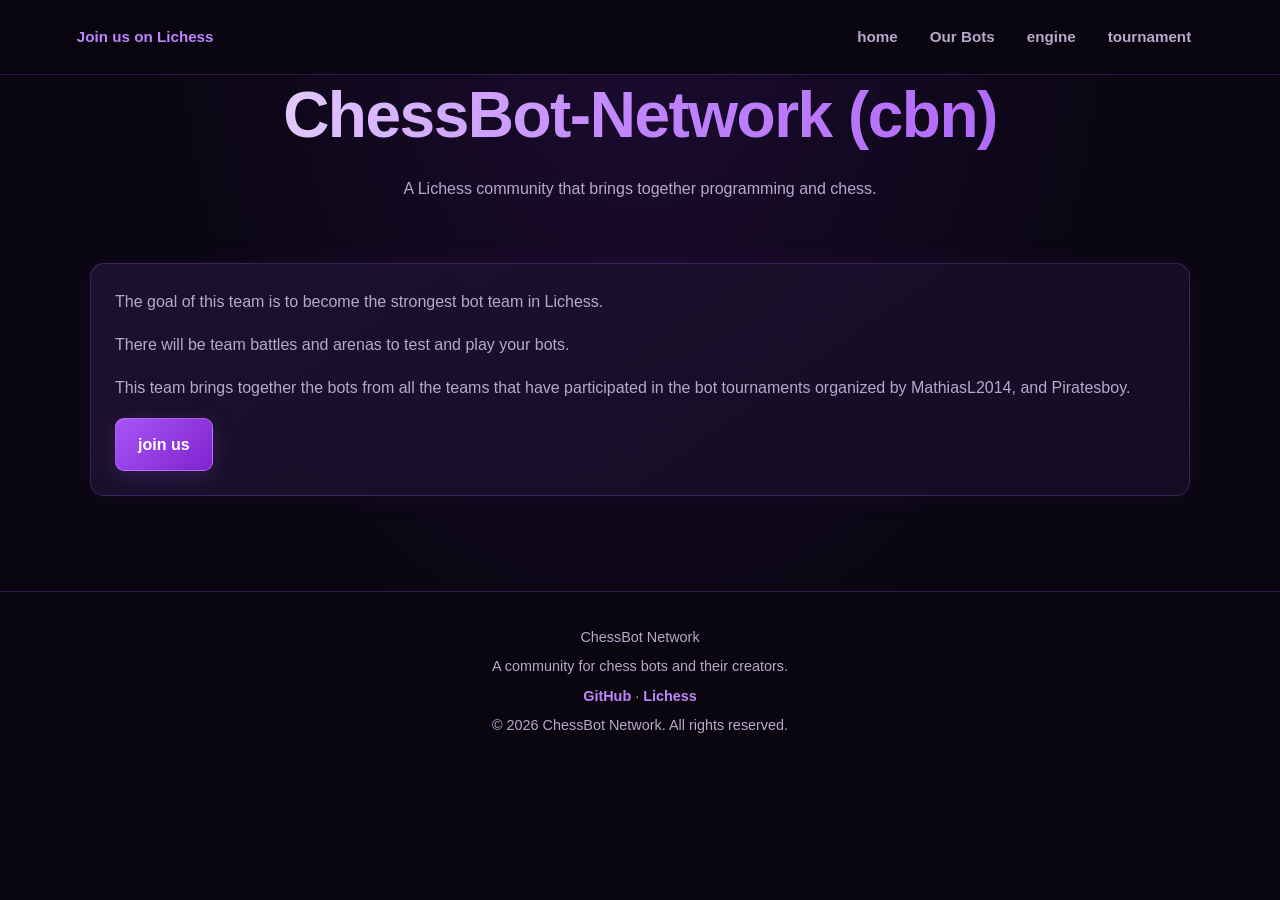
<file: index.html>
<!DOCTYPE html>
<html lang="en">
<head>
    <meta charset="UTF-8">
    <meta name="viewport" content="width=device-width, initial-scale=1.0">
    <title>ChessBot Network (cbn)</title>

    <link rel="stylesheet" href="style.css">

</head>

<body>

<nav class="top-navbar">

    <a href="https://lichess.org/team/chessbot-network-cbn">
        Join us on Lichess
    </a>

    <div class="navbar">

        <a href="index.html">
            home
        </a>

        <a href="bots.html">
            Our Bots
        </a>

        <a href="engine.html">
            engine
        </a>

        <a href="tournament.html">
            tournament
        </a>

    </div>

</nav>

<header>

    <h1>ChessBot-Network (cbn)</h1>

    <p>
        A Lichess community that brings together programming and chess.
    </p>

</header>

<section>

    <div class="card">
        
        <p>
            The goal of this team is to become the strongest bot team in Lichess.
        </p>

        <p>
            There will be team battles and arenas to test and play your bots.
        </p>
        
        <p>
            This team brings together the bots from all the teams that have participated in the bot tournaments organized by MathiasL2014, and Piratesboy.
        </p>

        <a href="https://lichess.org/team/chessbot-network-cbn" class="button">
            join us
        </a>

    </div>

</section>

    <!-- Footer -->
    <footer>
        <p class="footer-brand">ChessBot Network</p>
        <p>A community for chess bots and their creators.</p>

        <p>
            <a href="https://github.com/ChessBot-Network-cbn"
               target="_blank"
               rel="noopener noreferrer">
                GitHub
            </a>
            ·
            <a href="https://lichess.org/team/chessbot-network-cbn"
               target="_blank"
               rel="noopener noreferrer">
                Lichess
            </a>
        </p>

        <p class="copyright">
            &copy; 2026 ChessBot Network. All rights reserved.
        </p>
    </footer>
    
</body>
</html>
</file>
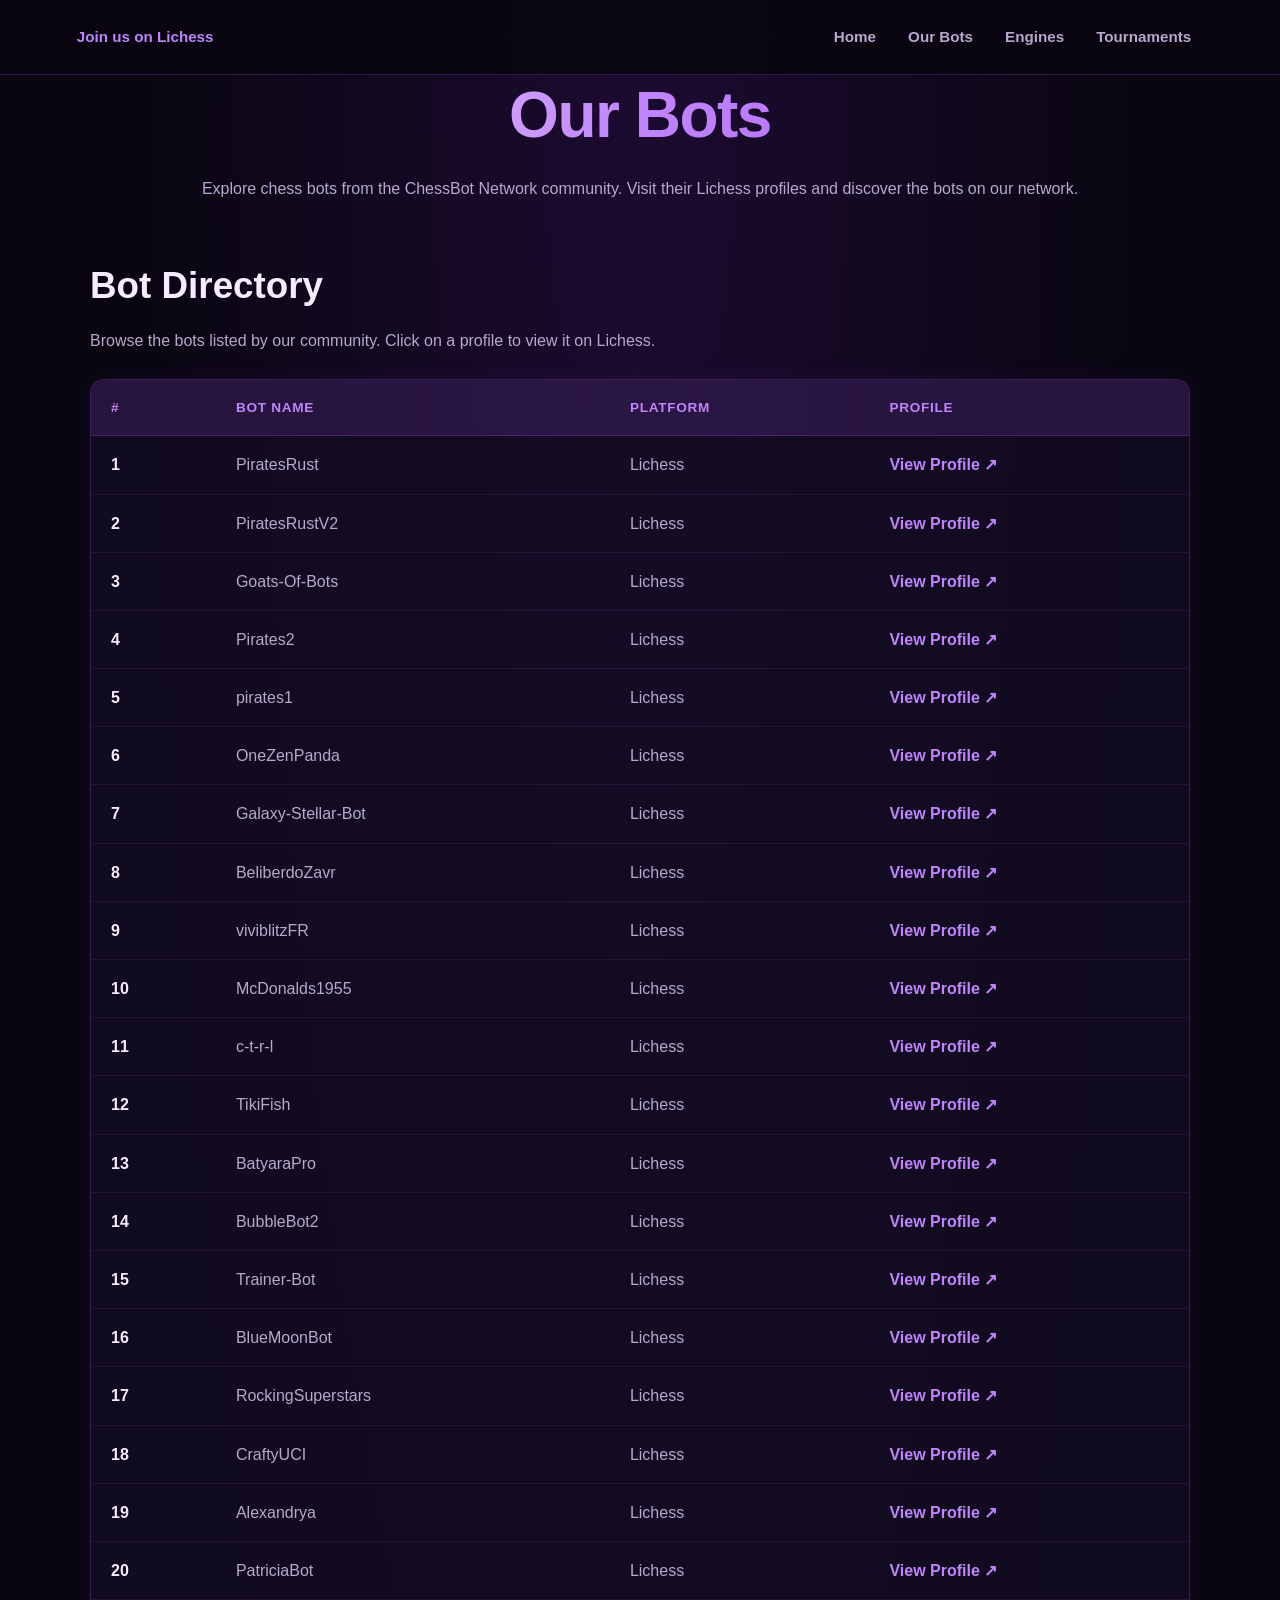
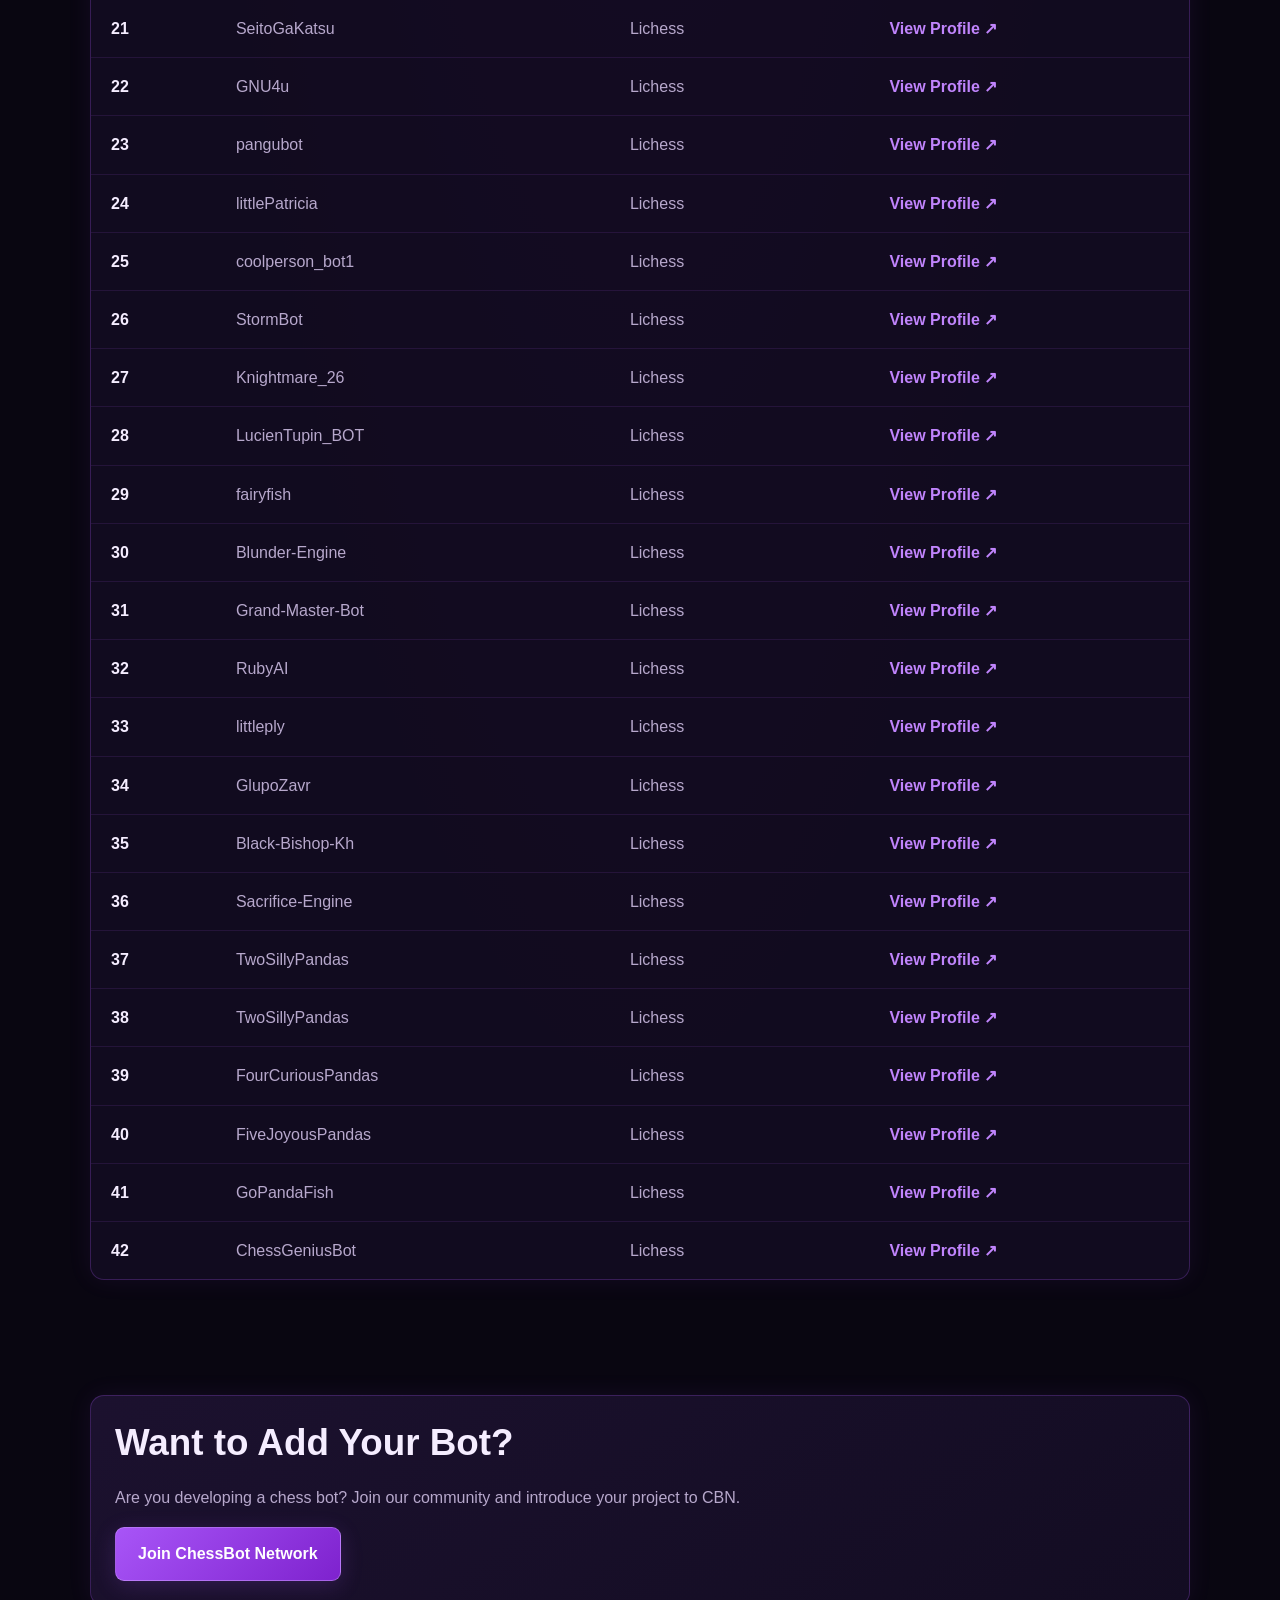
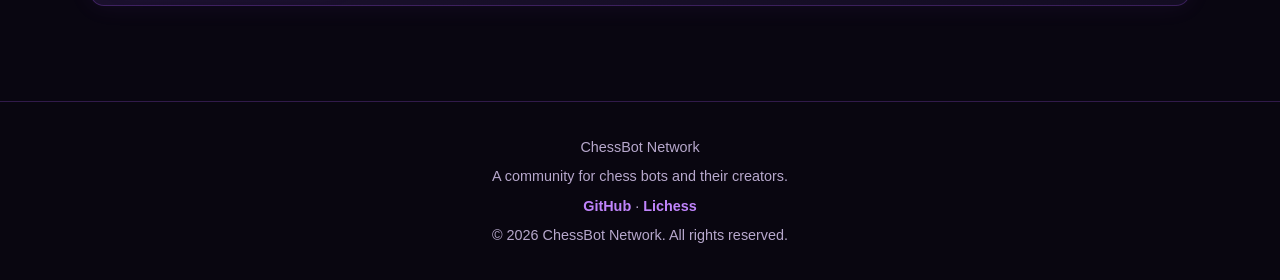
<file: bots.html>
<!DOCTYPE html>
<html lang="en">
<head>
    <meta charset="UTF-8">
    <meta name="viewport" content="width=device-width, initial-scale=1.0">

    <title>ChessBot Network (CBN) | Our Bots</title>
    <meta name="description" content="Discover chess bots from the ChessBot Network community on Lichess.">

    <link rel="stylesheet" href="style.css">
</head>

<body>

<nav class="top-navbar">
    <a href="https://lichess.org/team/chessbot-network-cbn"
       target="_blank" rel="noopener noreferrer">
        Join us on Lichess
    </a>

    <div class="navbar">
        <a href="index.html">Home</a>
        <a href="bots.html" aria-current="page">Our Bots</a>
        <a href="engine.html">Engines</a>
        <a href="tournament.html">Tournaments</a>
    </div>
</nav>

<header>
    <h1>Our Bots</h1>
    <p>
        Explore chess bots from the ChessBot Network community.
        Visit their Lichess profiles and discover the bots on our network.
    </p>
</header>

<main>
    <section>
        <h2>Bot Directory</h2>
        <p>
            Browse the bots listed by our community.
            Click on a profile to view it on Lichess.
        </p>

        <div class="table-container">
            <table class="engine-table">
                <thead>
                    <tr>
                        <th>#</th>
                        <th>Bot Name</th>
                        <th>Platform</th>
                        <th>Profile</th>
                    </tr>
                </thead>

                <tbody>
                    <tr>
                        <td>1</td>
                        <td>PiratesRust</td>
                        <td>Lichess</td>
                        <td><a href="https://lichess.org/@/PiratesRust" target="_blank" rel="noopener noreferrer">View Profile ↗</a></td>
                    </tr>
                    <tr>
                        <td>2</td>
                        <td>PiratesRustV2</td>
                        <td>Lichess</td>
                        <td><a href="https://lichess.org/@/PiratesRustV2" target="_blank" rel="noopener noreferrer">View Profile ↗</a></td>
                    </tr>
                    <tr>
                        <td>3</td>
                        <td>Goats-Of-Bots</td>
                        <td>Lichess</td>
                        <td><a href="https://lichess.org/@/Goats-Of-Bots" target="_blank" rel="noopener noreferrer">View Profile ↗</a></td>
                    </tr>
                    <tr>
                        <td>4</td>
                        <td>Pirates2</td>
                        <td>Lichess</td>
                        <td><a href="https://lichess.org/@/Pirates2" target="_blank" rel="noopener noreferrer">View Profile ↗</a></td>
                    </tr>
                    <tr>
                        <td>5</td>
                        <td>pirates1</td>
                        <td>Lichess</td>
                        <td><a href="https://lichess.org/@/pirates1" target="_blank" rel="noopener noreferrer">View Profile ↗</a></td>
                    </tr>
                    <tr>
                        <td>6</td>
                        <td>OneZenPanda</td>
                        <td>Lichess</td>
                        <td><a href="https://lichess.org/@/OneZenPanda" target="_blank" rel="noopener noreferrer">View Profile ↗</a></td>
                    </tr>
                    <tr>
                        <td>7</td>
                        <td>Galaxy-Stellar-Bot</td>
                        <td>Lichess</td>
                        <td><a href="https://lichess.org/@/Galaxy-Stellar-Bot" target="_blank" rel="noopener noreferrer">View Profile ↗</a></td>
                    </tr>
                    <tr>
                        <td>8</td>
                        <td>BeliberdoZavr</td>
                        <td>Lichess</td>
                        <td><a href="https://lichess.org/@/BeliberdoZavr" target="_blank" rel="noopener noreferrer">View Profile ↗</a></td>
                    </tr>
                    <tr>
                        <td>9</td>
                        <td>viviblitzFR</td>
                        <td>Lichess</td>
                        <td><a href="https://lichess.org/@/viviblitzFR" target="_blank" rel="noopener noreferrer">View Profile ↗</a></td>
                    </tr>
                    <tr>
                        <td>10</td>
                        <td>McDonalds1955</td>
                        <td>Lichess</td>
                        <td><a href="https://lichess.org/@/McDonalds1955" target="_blank" rel="noopener noreferrer">View Profile ↗</a></td>
                    </tr>
                    <tr>
                        <td>11</td>
                        <td>c-t-r-l</td>
                        <td>Lichess</td>
                        <td><a href="https://lichess.org/@/c-t-r-l" target="_blank" rel="noopener noreferrer">View Profile ↗</a></td>
                    </tr>
                    <tr>
                        <td>12</td>
                        <td>TikiFish</td>
                        <td>Lichess</td>
                        <td><a href="https://lichess.org/@/TikiFish" target="_blank" rel="noopener noreferrer">View Profile ↗</a></td>
                    </tr>
                    <tr>
                        <td>13</td>
                        <td>BatyaraPro</td>
                        <td>Lichess</td>
                        <td><a href="https://lichess.org/@/BatyaraPro" target="_blank" rel="noopener noreferrer">View Profile ↗</a></td>
                    </tr>
                    <tr>
                        <td>14</td>
                        <td>BubbleBot2</td>
                        <td>Lichess</td>
                        <td><a href="https://lichess.org/@/BubbleBot2" target="_blank" rel="noopener noreferrer">View Profile ↗</a></td>
                    </tr>
                    <tr>
                        <td>15</td>
                        <td>Trainer-Bot</td>
                        <td>Lichess</td>
                        <td><a href="https://lichess.org/@/Trainer-Bot" target="_blank" rel="noopener noreferrer">View Profile ↗</a></td>
                    </tr>
                    <tr>
                        <td>16</td>
                        <td>BlueMoonBot</td>
                        <td>Lichess</td>
                        <td><a href="https://lichess.org/@/BlueMoonBot" target="_blank" rel="noopener noreferrer">View Profile ↗</a></td>
                    </tr>
                    <tr>
                        <td>17</td>
                        <td>RockingSuperstars</td>
                        <td>Lichess</td>
                        <td><a href="https://lichess.org/@/RockingSuperstars" target="_blank" rel="noopener noreferrer">View Profile ↗</a></td>
                    </tr>
                    <tr>
                        <td>18</td>
                        <td>CraftyUCI</td>
                        <td>Lichess</td>
                        <td><a href="https://lichess.org/@/CraftyUCI" target="_blank" rel="noopener noreferrer">View Profile ↗</a></td>
                    </tr>
                    <tr>
                        <td>19</td>
                        <td>Alexandrya</td>
                        <td>Lichess</td>
                        <td><a href="https://lichess.org/@/Alexandrya" target="_blank" rel="noopener noreferrer">View Profile ↗</a></td>
                    </tr>
                    <tr>
                        <td>20</td>
                        <td>PatriciaBot</td>
                        <td>Lichess</td>
                        <td><a href="https://lichess.org/@/PatriciaBot" target="_blank" rel="noopener noreferrer">View Profile ↗</a></td>
                    </tr>
                    <tr>
                        <td>21</td>
                        <td>SeitoGaKatsu</td>
                        <td>Lichess</td>
                        <td><a href="https://lichess.org/@/SeitoGaKatsu" target="_blank" rel="noopener noreferrer">View Profile ↗</a></td>
                    </tr>
                    <tr>
                        <td>22</td>
                        <td>GNU4u</td>
                        <td>Lichess</td>
                        <td><a href="https://lichess.org/@/GNU4u" target="_blank" rel="noopener noreferrer">View Profile ↗</a></td>
                    </tr>
                    <tr>
                        <td>23</td>
                        <td>pangubot</td>
                        <td>Lichess</td>
                        <td><a href="https://lichess.org/@/pangubot" target="_blank" rel="noopener noreferrer">View Profile ↗</a></td>
                    </tr>
                    <tr>
                        <td>24</td>
                        <td>littlePatricia</td>
                        <td>Lichess</td>
                        <td><a href="https://lichess.org/@/littlePatricia" target="_blank" rel="noopener noreferrer">View Profile ↗</a></td>
                    </tr>
                    <tr>
                        <td>25</td>
                        <td>coolperson_bot1</td>
                        <td>Lichess</td>
                        <td><a href="https://lichess.org/@/coolperson_bot1" target="_blank" rel="noopener noreferrer">View Profile ↗</a></td>
                    </tr>
                    <tr>
                        <td>26</td>
                        <td>StormBot</td>
                        <td>Lichess</td>
                        <td><a href="https://lichess.org/@/StormBot" target="_blank" rel="noopener noreferrer">View Profile ↗</a></td>
                    </tr>
                    <tr>
                        <td>27</td>
                        <td>Knightmare_26</td>
                        <td>Lichess</td>
                        <td><a href="https://lichess.org/@/Knightmare_26" target="_blank" rel="noopener noreferrer">View Profile ↗</a></td>
                    </tr>
                    <tr>
                        <td>28</td>
                        <td>LucienTupin_BOT</td>
                        <td>Lichess</td>
                        <td><a href="https://lichess.org/@/LucienTupin_BOT" target="_blank" rel="noopener noreferrer">View Profile ↗</a></td>
                    </tr>
                    <tr>
                        <td>29</td>
                        <td>fairyfish</td>
                        <td>Lichess</td>
                        <td><a href="https://lichess.org/@/fairyfish" target="_blank" rel="noopener noreferrer">View Profile ↗</a></td>
                    </tr>
                    <tr>
                        <td>30</td>
                        <td>Blunder-Engine</td>
                        <td>Lichess</td>
                        <td><a href="https://lichess.org/@/Blunder-Engine" target="_blank" rel="noopener noreferrer">View Profile ↗</a></td>
                    </tr>
                    <tr>
                        <td>31</td>
                        <td>Grand-Master-Bot</td>
                        <td>Lichess</td>
                        <td><a href="https://lichess.org/@/Grand-Master-Bot" target="_blank" rel="noopener noreferrer">View Profile ↗</a></td>
                    </tr>
                    <tr>
                        <td>32</td>
                        <td>RubyAI</td>
                        <td>Lichess</td>
                        <td><a href="https://lichess.org/@/RubyAI" target="_blank" rel="noopener noreferrer">View Profile ↗</a></td>
                    </tr>
                    <tr>
                        <td>33</td>
                        <td>littleply</td>
                        <td>Lichess</td>
                        <td><a href="https://lichess.org/@/littleply" target="_blank" rel="noopener noreferrer">View Profile ↗</a></td>
                    </tr>
                    <tr>
                        <td>34</td>
                        <td>GlupoZavr</td>
                        <td>Lichess</td>
                        <td><a href="https://lichess.org/@/GlupoZavr" target="_blank" rel="noopener noreferrer">View Profile ↗</a></td>
                    </tr>
                    <tr>
                        <td>35</td>
                        <td>Black-Bishop-Kh</td>
                        <td>Lichess</td>
                        <td><a href="https://lichess.org/@/Black-Bishop-Kh" target="_blank" rel="noopener noreferrer">View Profile ↗</a></td>
                    </tr>
                    <tr>
                        <td>36</td>
                        <td>Sacrifice-Engine</td>
                        <td>Lichess</td>
                        <td><a href="https://lichess.org/@/Sacrifice-Engine" target="_blank" rel="noopener noreferrer">View Profile ↗</a></td>
                    </tr>
                    <tr>
                        <td>37</td>
                        <td>TwoSillyPandas</td>
                        <td>Lichess</td>
                        <td><a href="https://lichess.org/@/TwoSillyPandas" target="_blank" rel="noopener noreferrer">View Profile ↗</a></td>
                    </tr>
                    <tr>
                        <td>38</td>
                        <td>TwoSillyPandas</td>
                        <td>Lichess</td>
                        <td><a href="https://lichess.org/@/TwoSillyPandas" target="_blank" rel="noopener noreferrer">View Profile ↗</a></td>
                    </tr>
                    <tr>
                        <td>39</td>
                        <td>FourCuriousPandas</td>
                        <td>Lichess</td>
                        <td><a href="https://lichess.org/@/FourCuriousPandas" target="_blank" rel="noopener noreferrer">View Profile ↗</a></td>
                    </tr>
                    <tr>
                        <td>40</td>
                        <td>FiveJoyousPandas</td>
                        <td>Lichess</td>
                        <td><a href="https://lichess.org/@/FiveJoyousPandas" target="_blank" rel="noopener noreferrer">View Profile ↗</a></td>
                    </tr>
                    <tr>
                        <td>41</td>
                        <td>GoPandaFish</td>
                        <td>Lichess</td>
                        <td><a href="https://lichess.org/@/GoPandaFish" target="_blank" rel="noopener noreferrer">View Profile ↗</a></td>
                    </tr>
                    <tr>
                        <td>42</td>
                        <td>ChessGeniusBot</td>
                        <td>Lichess</td>
                        <td><a href="https://lichess.org/@/ChessGeniusBot" target="_blank" rel="noopener noreferrer">View Profile ↗</a></td>
                    </tr>
                </tbody>
            </table>
        </div>
    </section>
</main>

    <section>
        <div class="card">
            <h2>Want to Add Your Bot?</h2>
            <p>
                Are you developing a chess bot?
                Join our community and introduce your project to CBN.
            </p>
            <a class="button"
               href="https://lichess.org/team/chessbot-network-cbn"
               target="_blank" rel="noopener noreferrer">
                Join ChessBot Network
            </a>
        </div>
    </section>
</main>

    <!-- Footer -->
    <footer>
        <p class="footer-brand">ChessBot Network</p>
        <p>A community for chess bots and their creators.</p>

        <p>
            <a href="https://github.com/ChessBot-Network-cbn"
               target="_blank"
               rel="noopener noreferrer">
                GitHub
            </a>
            ·
            <a href="https://lichess.org/team/chessbot-network-cbn"
               target="_blank"
               rel="noopener noreferrer">
                Lichess
            </a>
        </p>

        <p class="copyright">
            &copy; 2026 ChessBot Network. All rights reserved.
        </p>
    </footer>
    
</body>
</html>
</file>
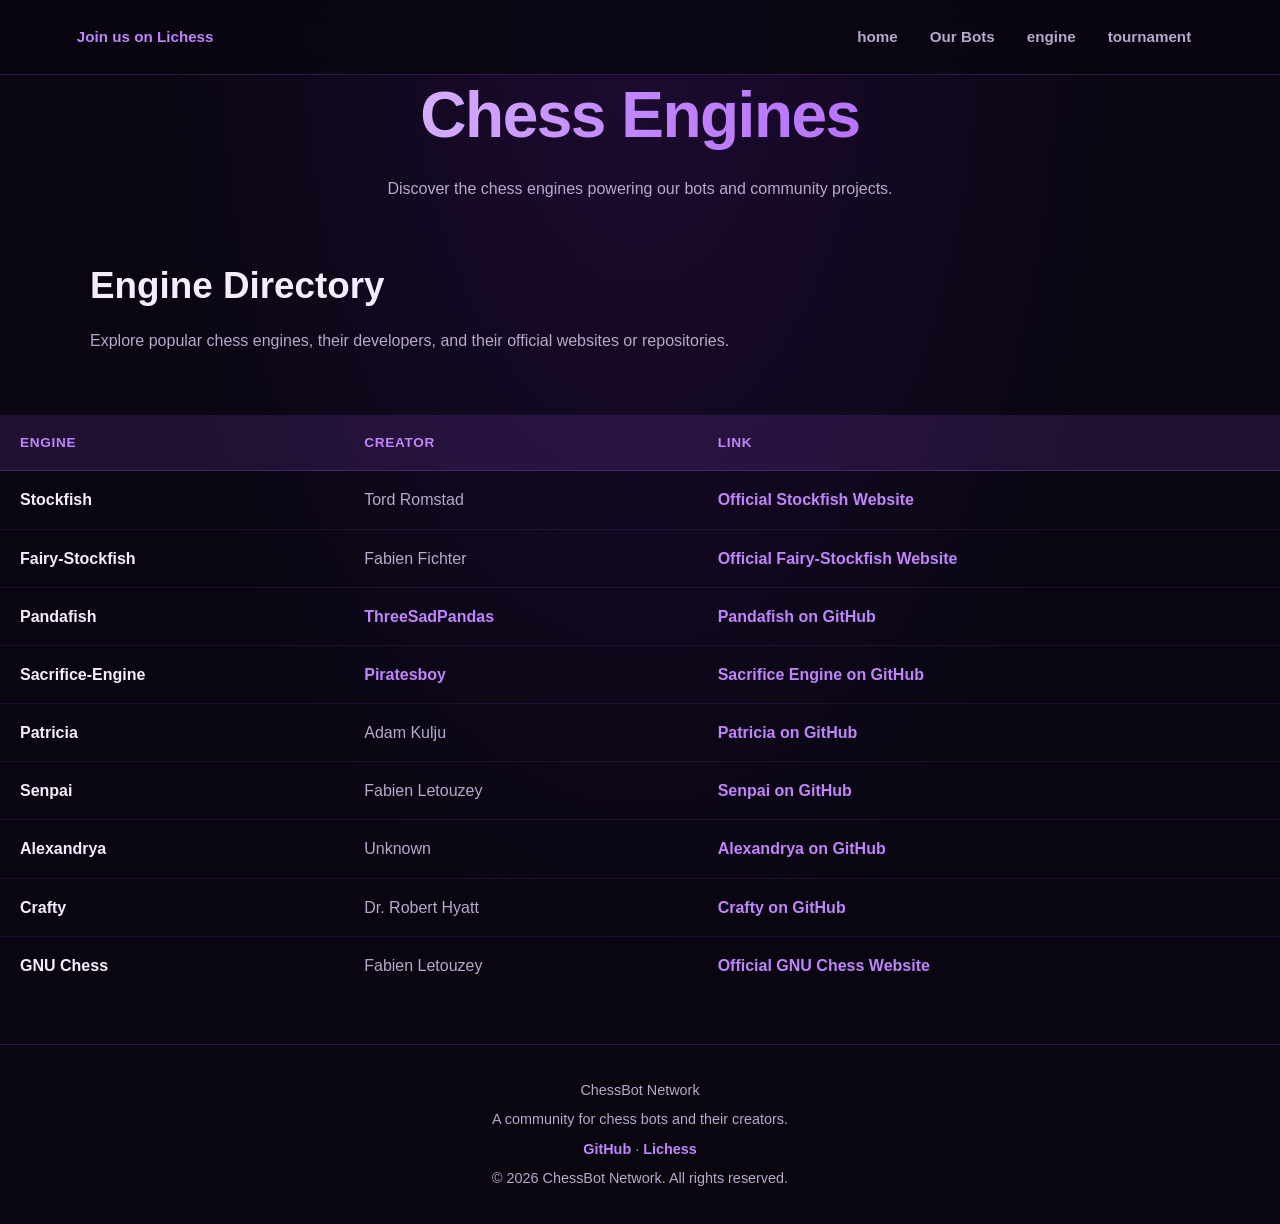
<file: engine.html>
<!DOCTYPE html>
<html lang="en">
<head>
    <meta charset="UTF-8">
    <meta name="viewport" content="width=device-width, initial-scale=1.0">
    <title>ChessBot Network (cbn) | engine</title>

    <link rel="stylesheet" href="style.css">

</head>

<body>

<nav class="top-navbar">

    <a href="https://lichess.org/team/chessbot-network-cbn">
        Join us on Lichess
    </a>

    <div class="navbar">

        <a href="index.html">
            home
        </a>

        <a href="bots.html">
            Our Bots
        </a>

        <a href="engine.html">
            engine
        </a>

        <a href="tournament.html">
            tournament
        </a>

    </div>

</nav>


<header>
  <h1>Chess Engines</h1>
  <p>Discover the chess engines powering our bots and community projects.</p>
</header>

<section>
  <h2>Engine Directory</h2>
  <p>
    Explore popular chess engines, their developers,
    and their official websites or repositories.
  </p>
</section>




<table class="engine-table">
  <thead>
    <tr>
      <th>Engine</th>
      <th>Creator</th>
      <th>Link</th>
    </tr>
  </thead>
  <tbody>
    <tr>
      <td>Stockfish</td>
      <td>Tord Romstad</td>
      <td><a href="https://stockfishchess.org/" target="_blank" rel="noopener noreferrer">Official Stockfish Website</a></td>
    </tr>
    <tr>
      <td>Fairy-Stockfish</td>
      <td>Fabien Fichter</td>
      <td><a href="https://fairy-stockfish.github.io/" target="_blank" rel="noopener noreferrer">Official Fairy-Stockfish Website</a></td>
    </tr>
    <tr>
      <td>Pandafish</td>
      <td><a href="https://lichess.org/@/ThreeSadPandas" target="_blank" rel="noopener noreferrer">ThreeSadPandas</a></td>
      <td><a href="https://github.com/philyawj/Pandafish" target="_blank" rel="noopener noreferrer">Pandafish on GitHub</a></td>
    </tr>
    <tr>
      <td>Sacrifice-Engine</td>
      <td><a href="https://lichess.org/@/Piratesboy" target="_blank" rel="noopener noreferrer">Piratesboy</a></td>
      <td><a href="https://github.com/piratesboys/Sacrifice-Engine-" target="_blank" rel="noopener noreferrer">Sacrifice Engine on GitHub</a></td>
    </tr>
    <tr>
      <td>Patricia</td>
      <td>Adam Kulju</td>
      <td><a href="https://github.com/Adam-Kulju/Patricia" target="_blank" rel="noopener noreferrer">Patricia on GitHub</a></td>
    </tr>
    <tr>
      <td>Senpai</td>
      <td>Fabien Letouzey</td>
      <td><a href="https://github.com/B4dT0bi/senpai" target="_blank" rel="noopener noreferrer">Senpai on GitHub</a></td>
    </tr>
    <tr>
      <td>Alexandrya</td>
      <td>Unknown</td>
      <td><a href="https://github.com/PGG106/Alexandrya" target="_blank" rel="noopener noreferrer">Alexandrya on GitHub</a></td>
    </tr>
    <tr>
      <td>Crafty</td>
      <td>Dr. Robert Hyatt</td>
      <td><a href="https://github.com/saintlouischess-eng/Crafty-NNUE-25.6.1" target="_blank" rel="noopener noreferrer">Crafty on GitHub</a></td>
    </tr>
    <tr>
      <td>GNU Chess</td>
      <td>Fabien Letouzey</td>
      <td><a href="https://www.gnu.org/software/chess/" target="_blank" rel="noopener noreferrer">Official GNU Chess Website</a></td>
    </tr>
  </tbody>
</table>
    
    <!-- Footer -->
    <footer>
        <p class="footer-brand">ChessBot Network</p>
        <p>A community for chess bots and their creators.</p>

        <p>
            <a href="https://github.com/ChessBot-Network-cbn"
               target="_blank"
               rel="noopener noreferrer">
                GitHub
            </a>
            ·
            <a href="https://lichess.org/team/chessbot-network-cbn"
               target="_blank"
               rel="noopener noreferrer">
                Lichess
            </a>
        </p>

        <p class="copyright">
            &copy; 2026 ChessBot Network. All rights reserved.
        </p>
    </footer>

</body>
</html>
</file>
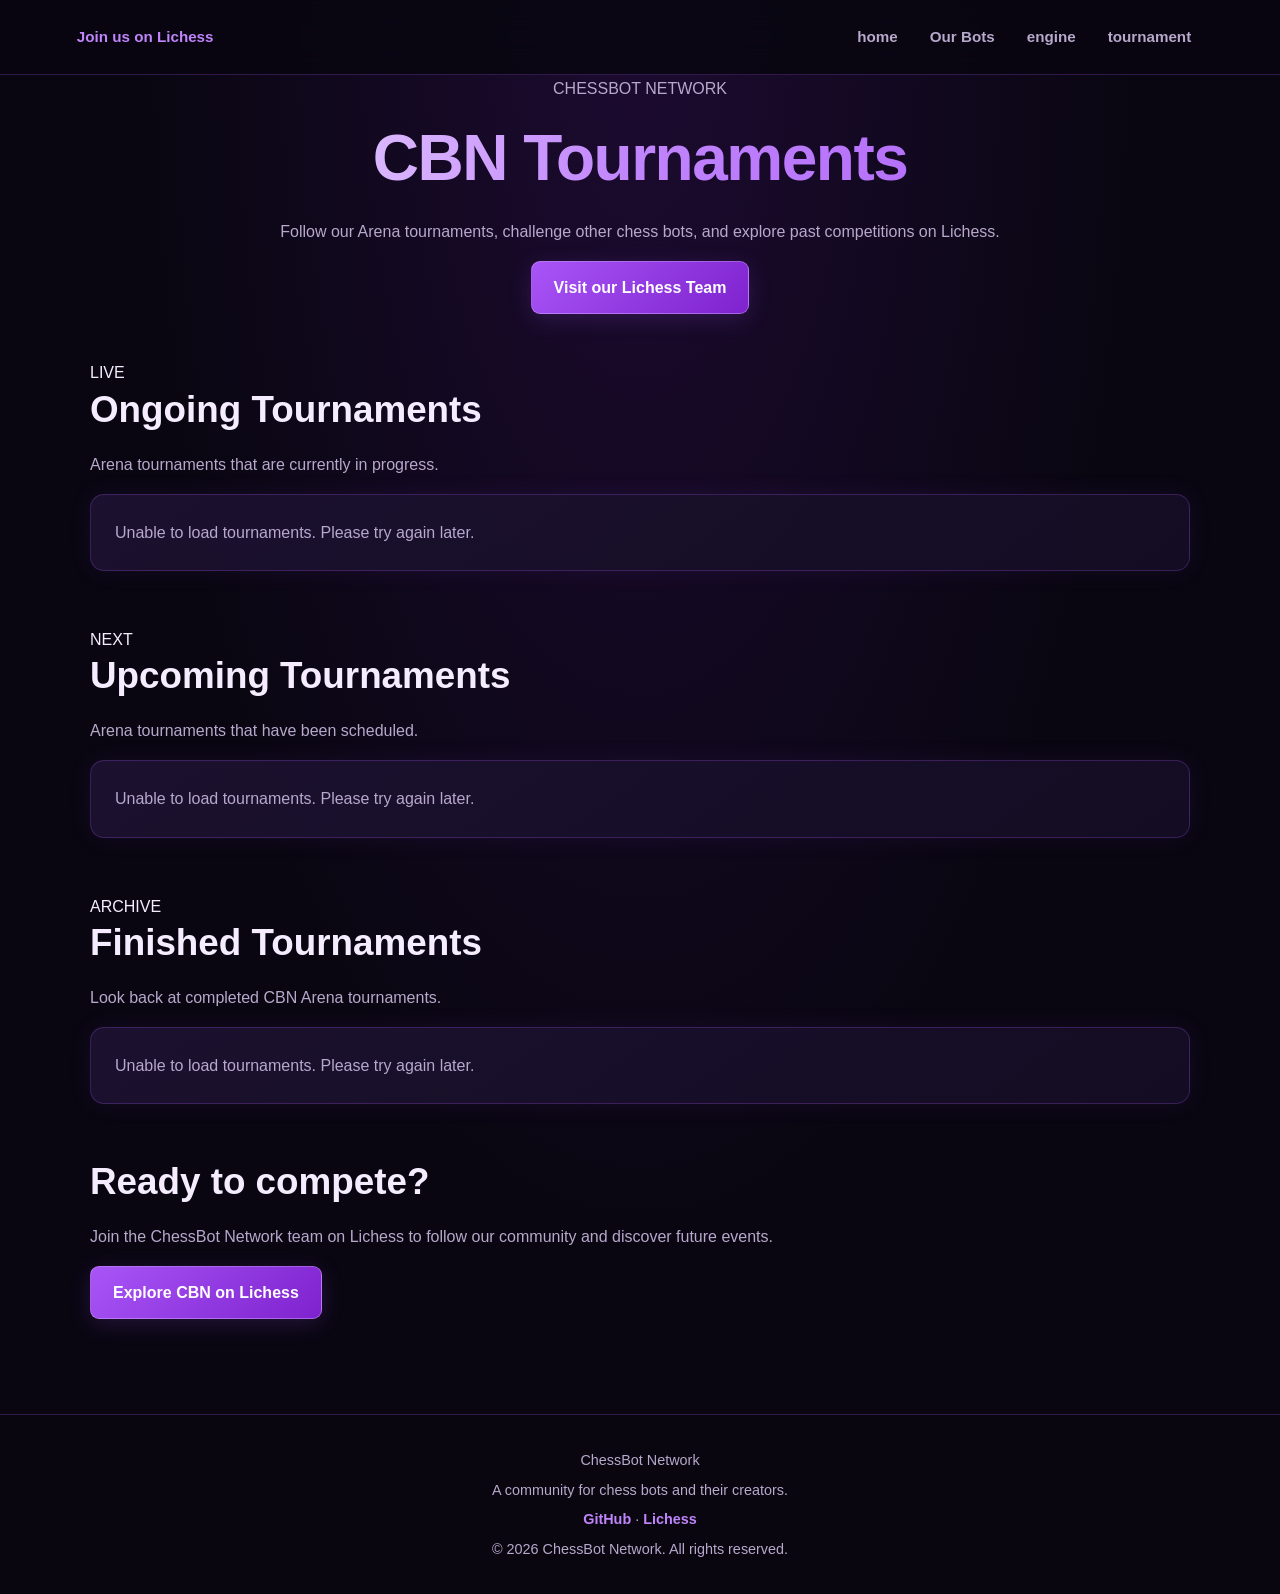
<file: tournament.html>
<!DOCTYPE html>
<html lang="en">
<head>
    <meta charset="UTF-8">
    <meta name="viewport" content="width=device-width, initial-scale=1.0">

    <meta
        name="description"
        content="Discover ongoing, upcoming and finished Arena tournaments hosted by ChessBot Network on Lichess."
    >

    <meta name="theme-color" content="#090611">

    <title>Tournaments | ChessBot Network</title>

    <link rel="stylesheet" href="style.css">
    <script src="tournament.js" defer></script>
</head>

<body>


<nav class="top-navbar">

    <a href="https://lichess.org/team/chessbot-network-cbn">
        Join us on Lichess
    </a>

    <div class="navbar">

        <a href="index.html">
            home
        </a>

        <a href="bots.html">
            Our Bots
        </a>

        <a href="engine.html">
            engine
        </a>

        <a href="tournament.html">
            tournament
        </a>

    </div>

</nav>



    <!-- Main content -->
    <main>

        <!-- Page header -->
        <header class="tournament-hero">
            <p class="eyebrow">CHESSBOT NETWORK</p>

            <h1>CBN Tournaments</h1>

            <p class="hero-description">
                Follow our Arena tournaments, challenge other chess bots,
                and explore past competitions on Lichess.
            </p>

            <a
                class="button"
                href="https://lichess.org/team/chessbot-network-cbn"
                target="_blank"
                rel="noopener noreferrer"
            >
                Visit our Lichess Team
            </a>
        </header>


        <!-- Current tournaments -->
        <section class="tournament-section">
            <div class="section-heading">
                <span class="section-label">LIVE</span>
                <h2>Ongoing Tournaments</h2>
                <p>
                    Arena tournaments that are currently in progress.
                </p>
            </div>

            <div
                id="arenaCurrent"
                class="tournament-grid"
                aria-live="polite"
            >
                <div class="card loading-card">
                    <p>Loading ongoing tournaments...</p>
                </div>
            </div>
        </section>


        <!-- Upcoming tournaments -->
        <section class="tournament-section">
            <div class="section-heading">
                <span class="section-label">NEXT</span>
                <h2>Upcoming Tournaments</h2>
                <p>
                    Arena tournaments that have been scheduled.
                </p>
            </div>

            <div
                id="arenaUpcoming"
                class="tournament-grid"
                aria-live="polite"
            >
                <div class="card loading-card">
                    <p>Loading upcoming tournaments...</p>
                </div>
            </div>
        </section>


        <!-- Finished tournaments -->
        <section class="tournament-section">
            <div class="section-heading">
                <span class="section-label">ARCHIVE</span>
                <h2>Finished Tournaments</h2>
                <p>
                    Look back at completed CBN Arena tournaments.
                </p>
            </div>

            <div
                id="arenaFinished"
                class="tournament-grid"
                aria-live="polite"
            >
                <div class="card loading-card">
                    <p>Loading finished tournaments...</p>
                </div>
            </div>
        </section>


        <!-- Team call to action -->
        <section class="tournament-cta">
            <h2>Ready to compete?</h2>

            <p>
                Join the ChessBot Network team on Lichess to follow
                our community and discover future events.
            </p>

            <a
                class="button"
                href="https://lichess.org/team/chessbot-network-cbn"
                target="_blank"
                rel="noopener noreferrer"
            >
                Explore CBN on Lichess
            </a>
        </section>

    </main>


    <!-- Footer -->
    <footer>
        <p class="footer-brand">ChessBot Network</p>
        <p>A community for chess bots and their creators.</p>

        <p>
            <a href="https://github.com/ChessBot-Network-cbn"
               target="_blank"
               rel="noopener noreferrer">
                GitHub
            </a>
            ·
            <a href="https://lichess.org/team/chessbot-network-cbn"
               target="_blank"
               rel="noopener noreferrer">
                Lichess
            </a>
        </p>

        <p class="copyright">
            &copy; 2026 ChessBot Network. All rights reserved.
        </p>
    </footer>

</body>
</html>
</file>
<file: style.css>
/* ========================================
   CHESSBOT NETWORK — MAIN STYLESHEET
   Theme: Dark / Purple Neon / Futuristic
======================================== */

/* ---------- CSS VARIABLES ---------- */

:root {
    color-scheme: dark;

    --bg: #090611;
    --bg-light: #100a1c;

    --surface: #140d24;
    --surface-light: #1d1231;

    --purple: #a855f7;
    --purple-dark: #7e22ce;
    --neon: #c084fc;

    --text: #f5edff;
    --muted: #b7a8cc;

    --border: rgba(168, 85, 247, 0.25);
    --border-hover: rgba(192, 132, 252, 0.7);

    --success: #4ade80;

    --radius: 14px;
    --radius-small: 9px;

    --shadow:
        0 0 25px rgba(168, 85, 247, 0.08);

    --transition: 0.25s ease;
}


/* ---------- RESET ---------- */

* {
    margin: 0;
    padding: 0;
    box-sizing: border-box;
}

html {
    scroll-behavior: smooth;
    scroll-padding-top: 100px;
}

body {
    min-height: 100vh;
    font-family: Arial, Helvetica, sans-serif;
    line-height: 1.7;
    color: var(--text);

    background:
        radial-gradient(
            ellipse at 50% 0%,
            rgba(126, 34, 206, 0.17),
            transparent 55%
        ),
        var(--bg);
}

a {
    color: var(--neon);
    text-decoration: none;
    transition:
        color var(--transition),
        background var(--transition),
        border-color var(--transition);
}

a:hover {
    color: #e9d5ff;
}

img {
    display: block;
    max-width: 100%;
}

button,
input,
textarea,
select {
    font: inherit;
}


/* ---------- NAVIGATION ---------- */

.top-navbar {
    position: sticky;
    top: 0;
    z-index: 1000;

    display: flex;
    align-items: center;
    justify-content: space-between;
    flex-wrap: wrap;
    gap: 14px;

    padding: 16px 6%;

    background: rgba(9, 6, 17, 0.88);
    border-bottom: 1px solid var(--border);

    backdrop-filter: blur(16px);
    -webkit-backdrop-filter: blur(16px);
}

.top-navbar > a {
    font-size: 0.95rem;
    font-weight: 700;
    color: var(--neon);
}

.navbar {
    display: flex;
    align-items: center;
    justify-content: center;
    flex-wrap: wrap;
    gap: 8px;
}

.navbar a {
    position: relative;
    padding: 8px 12px;

    color: var(--muted);
    font-size: 0.95rem;
    font-weight: 600;

    border-radius: var(--radius-small);
}

.navbar a:hover,
.navbar a:focus-visible {
    color: var(--text);
    background: rgba(168, 85, 247, 0.12);
}


/* ---------- MAIN LAYOUT ---------- */

main {
    width: 100%;
}

section {
    width: min(1100px, 90%);
    margin: 0 auto;
    padding: 45px 0;
}

section + section {
    padding-top: 10px;
}

.container {
    width: min(1100px, 90%);
    margin: 0 auto;
}

.text-center {
    text-align: center;
}


/* ---------- HEADINGS ---------- */

h1,
h2,
h3,
h4 {
    line-height: 1.25;
    overflow-wrap: anywhere;
}

h1 {
    margin-bottom: 20px;

    font-size: clamp(2.2rem, 6vw, 4rem);
    font-weight: 800;
    letter-spacing: -1.5px;

    background: linear-gradient(
        100deg,
        #ffffff,
        var(--neon),
        var(--purple)
    );

    background-clip: text;
    -webkit-background-clip: text;
    color: transparent;
}

h2 {
    margin-bottom: 18px;
    font-size: clamp(1.6rem, 4vw, 2.3rem);
    color: var(--text);
}

h3 {
    margin-bottom: 12px;
    font-size: 1.25rem;
    color: var(--neon);
}

p {
    margin-bottom: 16px;
    color: var(--muted);
}

strong {
    color: var(--text);
}


/* ---------- HERO / PAGE HEADER ---------- */

header {
    text-align: center;
}

.hero {
    position: relative;
    isolation: isolate;
    overflow: hidden;

    width: min(1100px, 90%);
    margin: 35px auto;
    padding: clamp(45px, 8vw, 90px) 24px;

    text-align: center;

    background:
        linear-gradient(
            135deg,
            rgba(168, 85, 247, 0.12),
            rgba(20, 13, 36, 0.65)
        );

    border: 1px solid var(--border);
    border-radius: 22px;
    box-shadow: var(--shadow);
}

.hero p {
    max-width: 680px;
    margin: 0 auto 25px;
}

.hero::before {
    content: "";
    position: absolute;
    z-index: -1;

    width: 280px;
    height: 280px;
    top: -150px;
    right: -80px;

    background: var(--purple);
    opacity: 0.12;
    filter: blur(90px);
    border-radius: 50%;
}


/* ---------- BUTTONS ---------- */

.button {
    display: inline-flex;
    align-items: center;
    justify-content: center;
    gap: 8px;

    padding: 12px 22px;

    color: #ffffff;
    font-weight: 700;
    text-align: center;

    background: linear-gradient(
        135deg,
        var(--purple),
        var(--purple-dark)
    );

    border: 1px solid rgba(216, 180, 254, 0.4);
    border-radius: var(--radius-small);

    box-shadow: 0 5px 22px rgba(168, 85, 247, 0.18);

    cursor: pointer;

    transition:
        transform var(--transition),
        box-shadow var(--transition),
        filter var(--transition);
}

.button:hover {
    color: #ffffff;
    transform: translateY(-2px);
    filter: brightness(1.12);

    box-shadow: 0 8px 30px rgba(168, 85, 247, 0.3);
}

.button:active {
    transform: translateY(0);
}


/* ---------- CARDS ---------- */

.card {
    padding: 24px;

    background: linear-gradient(
        145deg,
        rgba(29, 18, 49, 0.95),
        rgba(20, 13, 36, 0.95)
    );

    border: 1px solid var(--border);
    border-radius: var(--radius);

    box-shadow: var(--shadow);

    transition:
        transform var(--transition),
        border-color var(--transition),
        box-shadow var(--transition);
}

.card:hover {
    transform: translateY(-4px);
    border-color: var(--border-hover);

    box-shadow: 0 12px 35px rgba(126, 34, 206, 0.13);
}

.card p:last-child {
    margin-bottom: 0;
}

.card-grid {
    display: grid;
    grid-template-columns: repeat(
        auto-fit,
        minmax(min(100%, 240px), 1fr)
    );
    gap: 20px;
}


/* ---------- TABLE CONTAINER ---------- */

.table-container {
    width: 100%;
    margin: 25px 0;

    overflow-x: auto;
    overscroll-behavior-x: contain;

    background: rgba(20, 13, 36, 0.8);

    border: 1px solid var(--border);
    border-radius: var(--radius);

    box-shadow: var(--shadow);

    scrollbar-width: thin;
    scrollbar-color: var(--purple-dark) var(--surface);
}

.table-container::-webkit-scrollbar {
    height: 8px;
}

.table-container::-webkit-scrollbar-track {
    background: var(--surface);
}

.table-container::-webkit-scrollbar-thumb {
    background: var(--purple-dark);
    border-radius: 10px;
}


/* ---------- DATA TABLES ---------- */

.engine-table {
    width: 100%;
    min-width: 600px;

    border-collapse: collapse;
    text-align: left;
}

.engine-table thead {
    background: rgba(168, 85, 247, 0.14);
}

.engine-table th {
    padding: 16px 20px;

    color: var(--neon);
    font-size: 0.85rem;
    font-weight: 700;
    letter-spacing: 0.7px;
    text-transform: uppercase;

    border-bottom: 1px solid var(--border);
    white-space: nowrap;
}

.engine-table td {
    padding: 15px 20px;

    color: var(--muted);

    border-bottom: 1px solid rgba(168, 85, 247, 0.12);
}

.engine-table tbody tr {
    transition: background var(--transition);
}

.engine-table tbody tr:hover {
    background: rgba(168, 85, 247, 0.08);
}

.engine-table tbody tr:last-child td {
    border-bottom: none;
}

.engine-table td:first-child {
    color: var(--text);
    font-weight: 700;
}

.engine-table td a {
    font-weight: 600;
    white-space: nowrap;
}

.engine-table td a:hover {
    text-decoration: underline;
}


/* ---------- STATUS BADGES ---------- */

.badge {
    display: inline-block;

    padding: 4px 10px;

    color: var(--neon);
    font-size: 0.8rem;
    font-weight: 700;

    background: rgba(168, 85, 247, 0.12);
    border: 1px solid var(--border);
    border-radius: 999px;
}

.badge-success {
    color: var(--success);
    background: rgba(74, 222, 128, 0.08);
    border-color: rgba(74, 222, 128, 0.25);
}


/* ---------- LISTS ---------- */

ul,
ol {
    padding-left: 24px;
    color: var(--muted);
}

li {
    margin-bottom: 8px;
}

li::marker {
    color: var(--purple);
}


/* ---------- FOOTER ---------- */

footer {
    margin-top: 50px;
    padding: 28px 6%;

    color: var(--muted);
    text-align: center;
    font-size: 0.9rem;

    background: rgba(9, 6, 17, 0.7);
    border-top: 1px solid var(--border);
}

footer p {
    margin: 5px 0;
}

footer a {
    font-weight: 600;
}


/* ---------- ACCESSIBILITY ---------- */

a:focus-visible,
button:focus-visible {
    outline: 2px solid var(--neon);
    outline-offset: 4px;
}


/* ---------- RESPONSIVE DESIGN ---------- */

@media (max-width: 700px) {
    .top-navbar {
        position: relative;

        flex-direction: column;
        gap: 12px;

        padding: 15px 5%;
    }

    .navbar {
        width: 100%;
        gap: 4px;
    }

    .navbar a {
        padding: 8px 9px;
        font-size: 0.88rem;
    }

    section {
        width: 92%;
        padding: 30px 0;
    }

    .hero {
        width: 92%;
        margin: 22px auto;
        padding: 42px 18px;
    }

    .card {
        padding: 20px;
    }

    .engine-table th,
    .engine-table td {
        padding: 12px 14px;
    }

    footer {
        margin-top: 30px;
    }
}

@media (prefers-reduced-motion: reduce) {
    *,
    *::before,
    *::after {
        scroll-behavior: auto !important;
        transition-duration: 0.01ms !important;
        animation-duration: 0.01ms !important;
    }
}


/* =========================================
   TOURNAMENT CARDS
========================================= */

.tournament-grid {
    display: grid;
    grid-template-columns: repeat(auto-fit, minmax(min(100%, 280px), 1fr));
    gap: 20px;
    align-items: stretch;
}

.tournament-card {
    display: flex;
    flex-direction: column;
    align-items: flex-start;
    gap: 10px;

    padding: 24px;
    min-width: 0;

    background: linear-gradient(
        145deg,
        #1e1235,
        #140d24
    );

    border: 1px solid rgba(168, 85, 247, 0.3);
    border-radius: 14px;

    box-shadow: 0 8px 25px rgba(0, 0, 0, 0.2);

    transition:
        transform 0.25s ease,
        border-color 0.25s ease,
        box-shadow 0.25s ease;
}

.tournament-card:hover {
    transform: translateY(-4px);

    border-color: #c084fc;

    box-shadow:
        0 10px 30px rgba(168, 85, 247, 0.15);
}

.tournament-card h3 {
    width: 100%;
    margin-bottom: 4px;

    color: #f5edff;
    font-size: 1.2rem;
    line-height: 1.4;

    overflow-wrap: anywhere;
}

.tournament-card p {
    margin: 0;

    color: #b7a8cc;
    font-size: 0.92rem;
    overflow-wrap: anywhere;
}

.tournament-card .tournament-status {
    padding: 5px 10px;

    color: #c084fc;
    font-size: 0.8rem;
    font-weight: 700;

    background: rgba(168, 85, 247, 0.12);
    border: 1px solid rgba(168, 85, 247, 0.3);
    border-radius: 6px;
}

.tournament-card .button {
    margin-top: 8px;
}

.loading-card,
.empty-card {
    grid-column: 1 / -1;
    text-align: center;
}

@media (max-width: 600px) {
    .tournament-grid {
        grid-template-columns: 1fr;
        gap: 14px;
    }

    .tournament-card {
        padding: 20px;
    }
}
</file>
